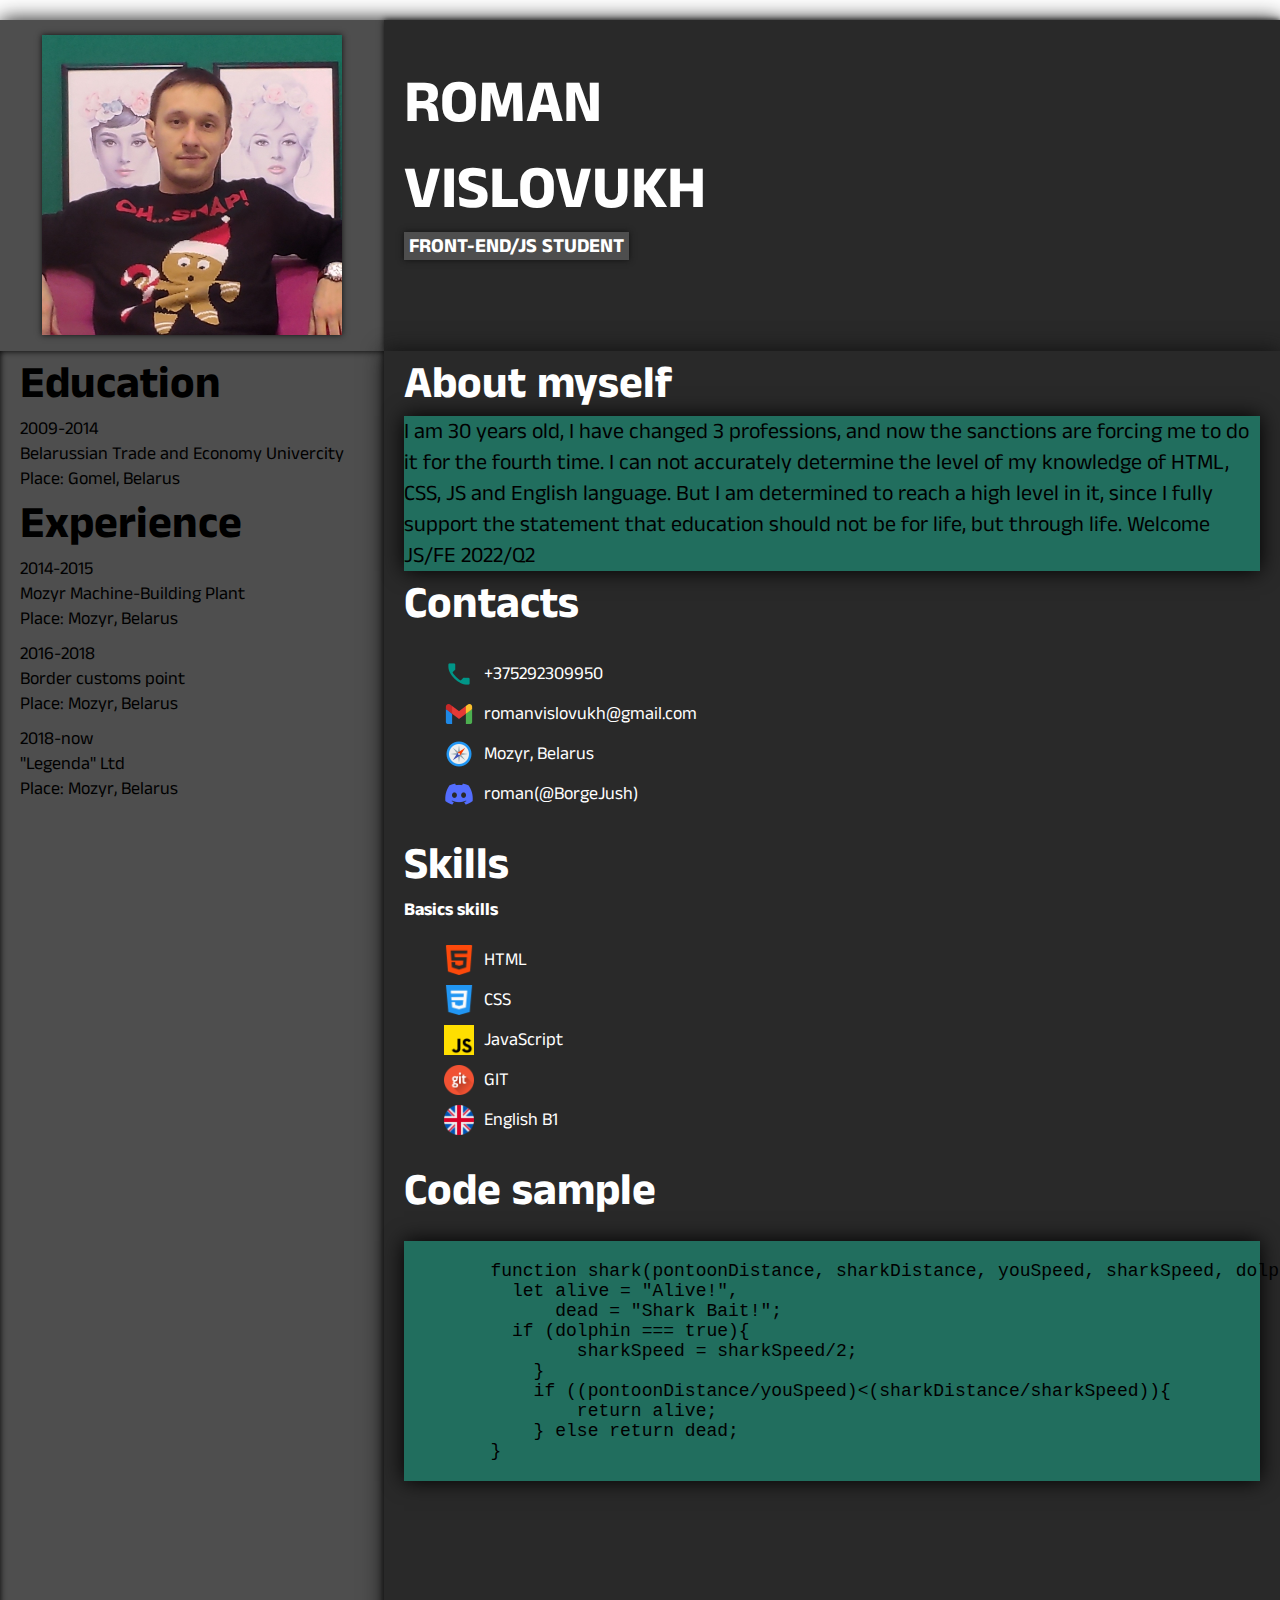
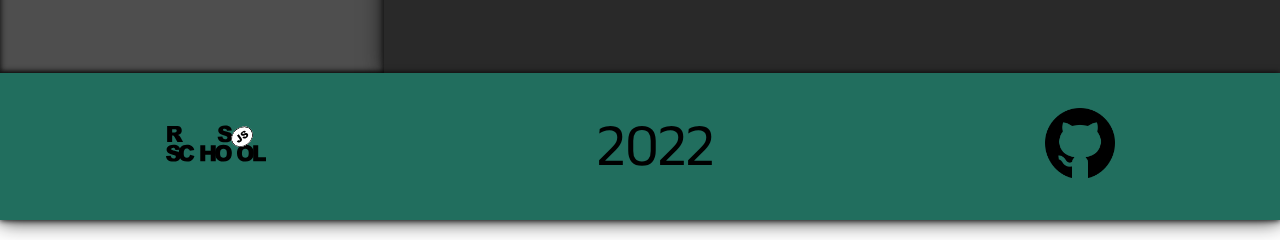
<file: index.html>
<!DOCTYPE html>
<html lang="en">
<head>
    <meta charset="UTF-8">
    <meta http-equiv="X-UA-Compatible" content="IE=edge">
    <meta name="viewport" content="width=device-width, initial-scale=1.0">
    <link href="https://github.com/necolas/normalize.css" rel="stylesheet" type="text/css"/>
    <link href="style.css" rel="stylesheet"/>
    <title>CV Roman Vislovukh</title>
</head>
<body>
  <header>
    <div class="photo"><img src="./img/avatar.jpg" alt="cool man photo"></div>
    <section class="personalInfo">
      <div class="name">
        <h1> Roman <br> Vislovukh</h1>
      </div>
      <h2 class="proffesion">Front-end/JS student</h2>
    </section>
    </header>
    <div class="central">
    <aside>
      <div class="education">
        <h2>Education</h2>
        <span> 2009-2014<br>Belarussian Trade and Economy Univercity<br>Place: Gomel, Belarus</span>
      </div>
      <div class="expirience">
        <h2>Experience</h2>
        <span>2014-2015<br>Mozyr Machine-Building Plant<br>Place: Mozyr, Belarus</span>
        <span>2016-2018<br>Border customs point<br>Place: Mozyr, Belarus</span>
        <span>2018-now<br> "Legenda" Ltd<br>Place: Mozyr, Belarus</span>
      </div>
    </aside>
    <main>
      <h2>About myself</h2>
      <p>I am 30 years old, I have changed 3 professions, and now the
      sanctions are forcing me to do it for the fourth time. I can not
      accurately determine the level of my knowledge of HTML, CSS, JS
      and English language. But I am determined to reach a high level in it, since I fully support the statement that education should not be for life, but through life. Welcome JS/FE 2022/Q2</p>
      <h2>Contacts</h2>
      <div class="contacts">
        <ul>
          <li><img src="./img/cellphone.png" alt="cellphone image">+375292309950</li>
          <li><img src="./img/gmai.png" alt="email logo">romanvislovukh@gmail.com</li>
          <li><img src="./img/copmpas.png" alt="compas image">Mozyr, Belarus</li>
          <li><img src="./img/discord.png" alt="discord logo">roman(@BorgeJush)</li>
      </ul>
      </div>
      <h2>Skills</h2>
      <h4>Basics skills</h4>
      <div class="basic_skills">
        <ul>
          <li><img src="./img/html.png" alt="html5 logo" width="30" height="30">HTML</li>
          <li><img src="./img/css-3.png" alt="css3 logo" width="30" height="30">CSS</li>
          <li><img src="./img/js.png" alt="javascript logo" width="30" height="30">JavaScript</li>
          <li><img src="./img/git.png" alt="git logo" width="30" height="30">GIT</li>
          <li><img src="./img/united-kingdom.png" alt="britis flag image" width="30" height="30">English B1</li>
        </ul>
      </div>
      <h2>Code sample</h2>
      <pre class="codeExample">

        function shark(pontoonDistance, sharkDistance, youSpeed, sharkSpeed, dolphin){
          let alive = "Alive!",
              dead = "Shark Bait!";          
          if (dolphin === true){
                sharkSpeed = sharkSpeed/2;
            }        
            if ((pontoonDistance/youSpeed)&lt;(sharkDistance/sharkSpeed)){
                return alive;
            } else return dead;
        }
      </pre>
    </main>
  </div>
  <footer>
    <a href="https://app.rs.school"><img src="./img/rs_school_js.svg" alt="RS Scholl Logo" height="70" width="100"></a>
    <span>2022</span>
    <a href="https://github.com/BorgeJush"><img src="./img/icon-github.png" alt="github image, link to github page" height="70" width="70"></a> 
  </footer>
</body>
</html>
</file>
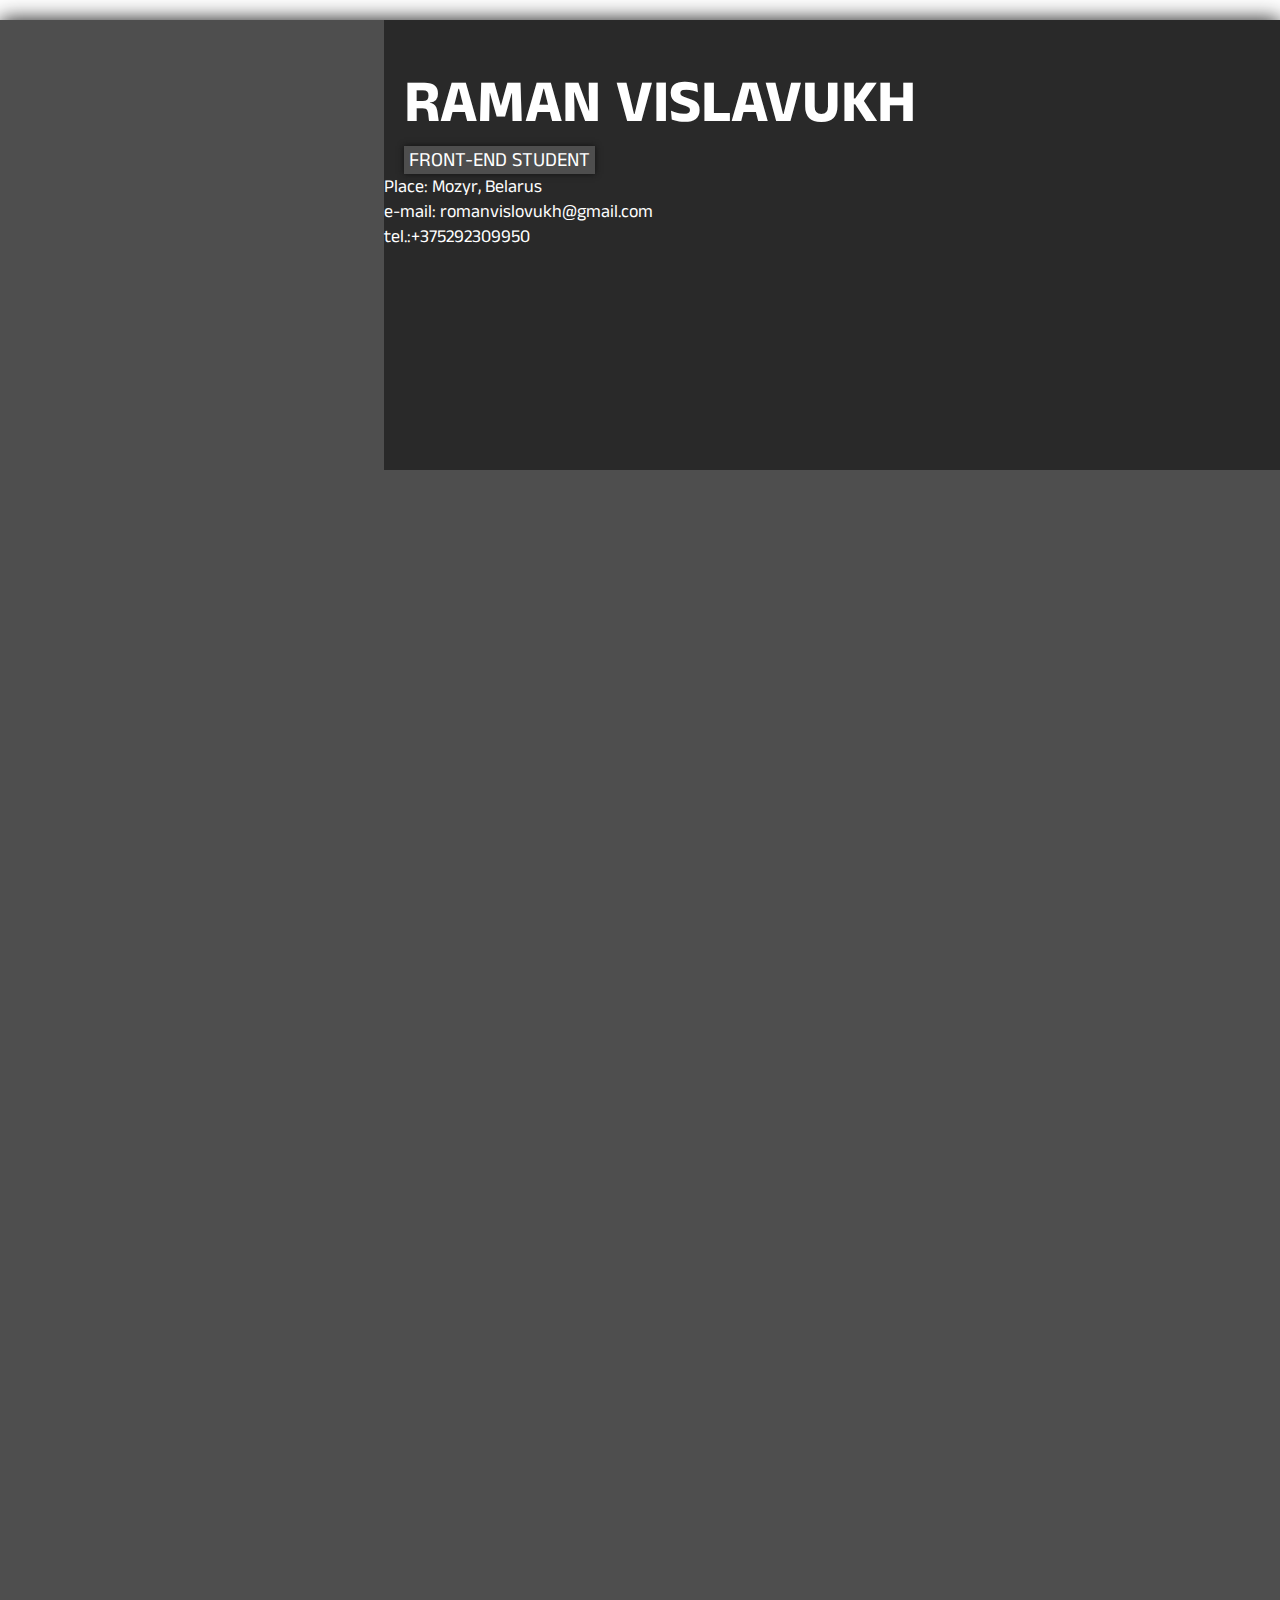
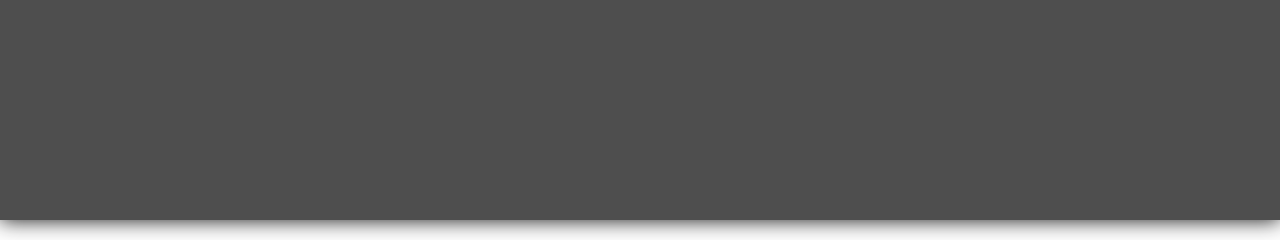
<file: main1.html>
<!DOCTYPE html>
<html lang="en">
<head>
    <meta charset="UTF-8">
    <meta http-equiv="X-UA-Compatible" content="IE=edge">
    <meta name="viewport" content="width=device-width, initial-scale=1.0">
    <link href="https://github.com/necolas/normalize.css" rel="stylesheet" type="text/css"/>
    <link href="style.css" rel="stylesheet" type="text/css"/>
    <title>Document</title>
</head>
<body>
<section class="topSection">
    <header>
      <div class="photo"></div>
      <div class="aboutMS">
        <h1>Raman Vislavukh</h1>
        <span class="proffesion">Front-end Student</span>
        <span class="contacts">
          <span class="place">Place: Mozyr, Belarus</span>
          <span class="e-mail">e-mail: romanvislovukh@gmail.com</span>
          <span class="cellphone">tel.:+375292309950</span>
        </span>   
      </div>
    </header>
 </section>

</body>
</html>
</file>
<file: style.css>
@import url('https://fonts.googleapis.com/css2?family=Anek+Malayalam:wght@300&display=swap');

html {
    font-family: 'Anek Malayalam', sans-serif;
    background-color: #ffffff;
}

* {
    font-size: 18px;
}

h2,
h4,
p { 
    margin: 0px;
}


h1 {
    margin-bottom: 0px;
    font-size: 60px;
    text-transform: uppercase;
}

h2 {
    font-size: 45px;
}

.expirience span {
    margin-bottom: 10px;
}

aside,
main {
    flex-direction: row;
}

aside > *,
main > *,
h1 {
    margin-right: 20px;
    margin-left: 20px;
}

body {
    background-color: #4e4e4e;
    display: flex;
    flex-direction: column;
    box-shadow: 0 0 20px #111111;
    width: 1280px;
    height: 1800px;
    margin-left: auto;
    margin-right: auto;
    margin-top: 20px;
    margin-bottom: 20px;
}

span {
    display: block;
}

header {
    color: #ffffff;
    background-color: #292929;
    display: flex;
    height: 450px;
}

.photo {
    display: flex;
    background-color: #4e4e4e;
    width: 30%;
    height: 100%;
    justify-content: center;
    align-items: center;
    
}

.photo img {
    box-shadow: 0 0 6px #111111;
    width: 300px;
    height: 300px;
}

.personalInfo {
    box-shadow: 0 0 6px #111111;
    height: 100%;
    width: 70%;
}

.proffesion {
    box-shadow: 0 0 6px #111111;
    margin-left: 20px;
    text-transform: uppercase;
    padding-left: 5px;
    padding-right: 5px;
    display: inline-block;
    font-size: 20px;
    width: auto;
    background-color: #4e4e4e;
}

aside {
    box-shadow: inset 0 0 6px #020202;;
    width: 30%;
    height: auto;
    background-color: #4e4e4e;
}

main {
    box-shadow: 0 0 20px #111111;
    color: #ffffff;
    width: 70%;
    height: auto;
    background-color: #292929;
}

.central {
    display: flex;
    flex-direction: row;
    height: 100%;
}

footer {
    box-shadow: 0 0 6px #020202;;
    display: flex;
    flex-direction: row;
    justify-content: space-around;
    align-items: center;
    height: 200px;
    width: 100%;
    background-color: #216e5e;
}

footer span {
    font-size: 60px;
}

.codeExample,
p {
    box-shadow: 0 0 20px #020202;
    color: #000000;
    margin-right: 20px;
    background-color: #216e5e;
}

p {
    font-size: 22px;
}
main li {
    width: 150px;
    height: 40px;
    list-style-type: none;
    display: flex;
    flex-direction: row;
    align-items: center;
}

li img {
    width: 30;
    height: 30;
    margin-right: 10px;
}
</file>
